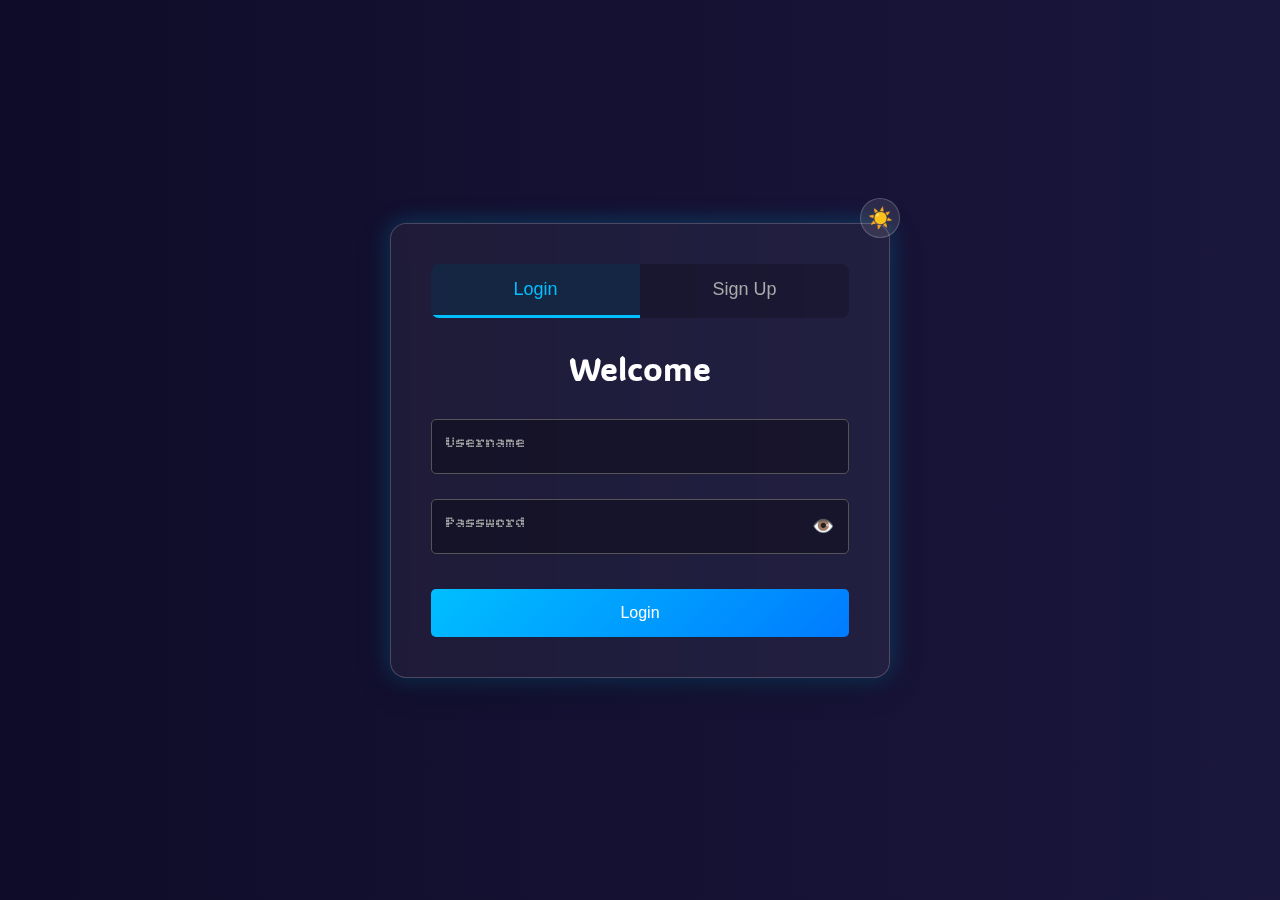
<file: templates/index.html>
<!DOCTYPE html>
<html lang="en">
<head>
    <meta charset="UTF-8">
    <meta name="viewport" content="width=device-width, initial-scale=1.0">
    <title>Futuristic Login / Signup</title>
    <link href='https://fonts.googleapis.com/css?family=ADLaM Display' rel='stylesheet'>
    <link href='https://fonts.googleapis.com/css?family=Bitcount' rel='stylesheet'>
    <link rel="stylesheet" href="/static/style.css">
</head>
<body>
    <div class="container">
        
        <button id="themeToggleBtn" class="theme-toggle">☀️</button>
        
        <div class="form-container">
            
            <div class="tab-switcher">
                <button class="tab-btn active" id="showLogin">Login</button>
                <button class="tab-btn" id="showSignup">Sign Up</button>
            </div>

            <form id="loginForm" class="form-content active">
                <h2>Welcome</h2>
                
                <div class="form-group">
                    <input type="text" id="username" name="username" placeholder=" " required>
                    <label for="username">Username</label>
                </div>

                <div class="form-group">
                    <div class="password-container">
                        <input type="password" id="loginPassword" name="password" placeholder=" " required>
                        <label for="loginPassword">Password</label>
                        <button type="button" class="toggle-password" onclick="togglePassword('loginPassword')">👁️</button>
                    </div>
                </div>
                
                <button type="submit">Login</button>
                
            </form>

            <form id="signupForm" class="form-content">
                <h2>Create Your Account</h2>

                <div class="form-group">
                    <input type="text" id="signupUsername" name="name" placeholder=" " required>
                    <label for="name">Enter your name</label>
                </div>

                <div class="form-group">
                    <div class="password-container">
                        <input type="password" id="signupPassword" name="password" placeholder=" " required>
                        <label for="signupPassword">Password</label>
                        <button type="button" class="suggest-password-btn" id="suggestPassword" title="Generate Strong Password">✨</button>
                        <button type="button" class="toggle-password" onclick="togglePassword('signupPassword')">👁️</button>
                    </div>
                    
                    <div class="password-strength">
                        <div class="strength-bar" id="strengthBar"></div>
                        <span class="strength-text" id="strengthText"></span>
                    </div>
                </div>

                <div class="form-group">
                    <div class="password-container">
                        <input type="password" id="confirmPassword" name="confirmPassword" placeholder=" " required>
                        <label for="confirmPassword">Confirm Password</label>
                        <button type="button" class="toggle-password" onclick="togglePassword('confirmPassword')">👁️</button>
                    </div>
                </div>
                
                <div class="form-group captcha-group">
                    <input type="number" id="captchaInput" name="captcha" placeholder=" " required>
                    <label for="captchaInput" id="captchaLabel">Verification: 3 + 5 = ?</label>
                </div>

                <button type="submit">Sign Up</button>
            </form>

            <p class="message" id="message"></p>

        </div>
    </div>
<script src="/static/script.js"></script>
</body>
</html>
</file>
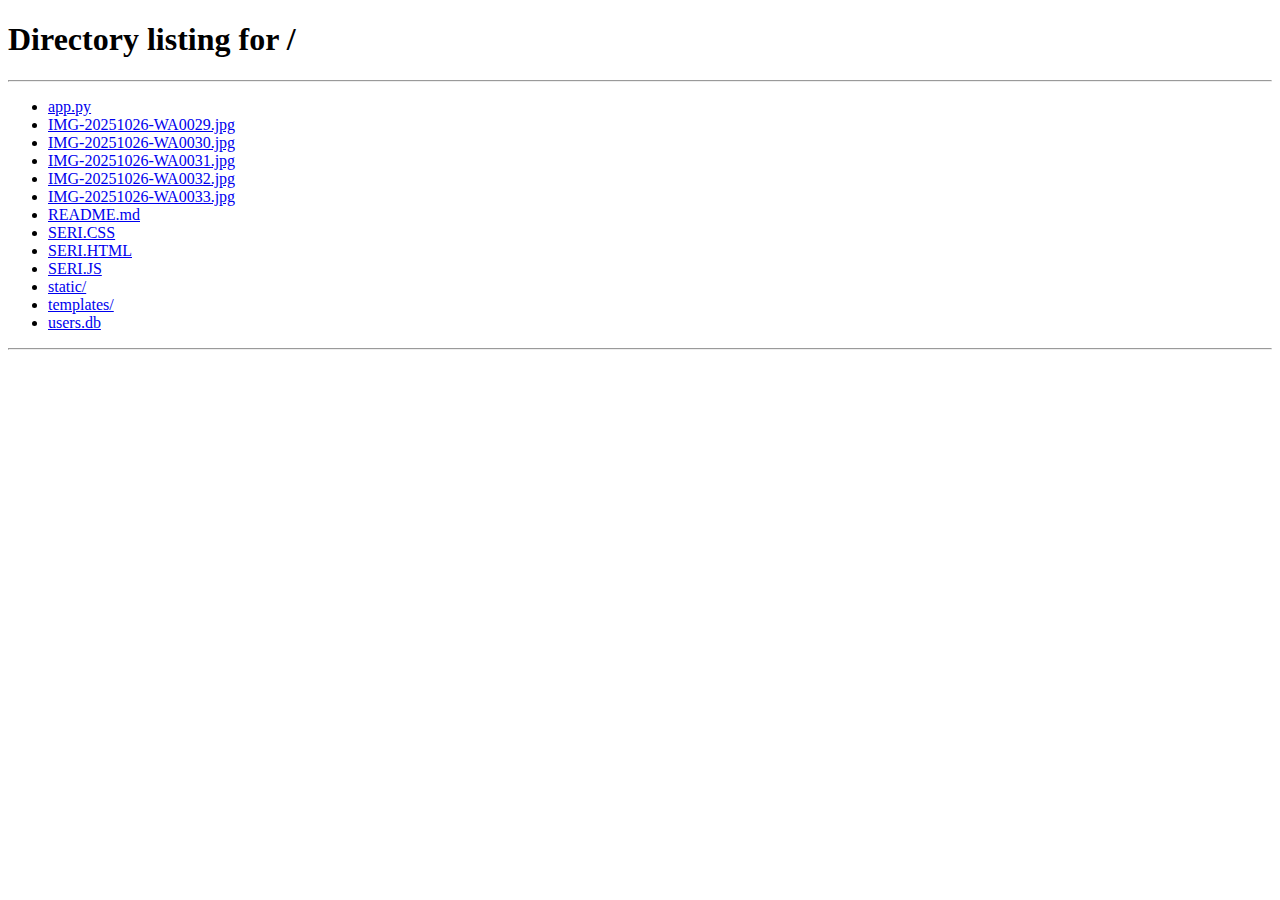
<file: templates/profile.html>
<!DOCTYPE html>
<html lang="en">
<head>
    <meta charset="UTF-8">
    <meta name="viewport" content="width=device-width, initial-scale=1.0">
    <title>Edit Profile - EcoLearn</title>
    <link href="https://fonts.googleapis.com/css2?family=Inter:wght@400;500;600;700;800&display=swap" rel="stylesheet">
    <style>
        * {
            margin: 0;
            padding: 0;
            box-sizing: border-box;
        }

        body {
            font-family: 'Inter', sans-serif;
            background: linear-gradient(135deg, #667eea 0%, #764ba2 100%);
            min-height: 100vh;
            display: flex;
            align-items: center;
            justify-content: center;
            padding: 20px;
        }

        .profile-container {
            background: white;
            border-radius: 24px;
            box-shadow: 0 20px 60px rgba(0, 0, 0, 0.3);
            max-width: 800px;
            width: 100%;
            padding: 40px;
            animation: slideIn 0.5s ease;
        }

        @keyframes slideIn {
            from {
                opacity: 0;
                transform: translateY(-20px);
            }
            to {
                opacity: 1;
                transform: translateY(0);
            }
        }

        .profile-header {
            text-align: center;
            margin-bottom: 40px;
            padding-bottom: 20px;
            border-bottom: 2px solid #f3f4f6;
        }

        .profile-header h1 {
            font-size: 2.5rem;
            background: linear-gradient(135deg, #667eea 0%, #764ba2 100%);
            -webkit-background-clip: text;
            background-clip: text;
            -webkit-text-fill-color: transparent;
            margin-bottom: 10px;
        }

        .profile-header p {
            color: #6b7280;
            font-size: 1.1rem;
        }

        .avatar-picker {
            display: grid;
            grid-template-columns: repeat(auto-fit, minmax(140px, 1fr));
            gap: 20px;
            margin-bottom: 30px;
        }

        .avatar-option {
            background: #f9fafb;
            border: 3px solid #e5e7eb;
            border-radius: 16px;
            padding: 20px;
            cursor: pointer;
            text-align: center;
            transition: all 0.3s ease;
            position: relative;
        }

        .avatar-option:hover {
            background: #f3f4f6;
            transform: translateY(-5px);
            box-shadow: 0 10px 20px rgba(0, 0, 0, 0.1);
        }

        .avatar-option.selected {
            background: linear-gradient(135deg, #667eea 0%, #764ba2 100%);
            border-color: #667eea;
            box-shadow: 0 0 0 3px rgba(102, 126, 234, 0.3);
        }

        .avatar-option.selected .avatar-name {
            color: white;
        }

        .avatar-option img {
            width: 100px;
            height: 100px;
            border-radius: 50%;
            margin-bottom: 10px;
            border: 3px solid white;
            box-shadow: 0 4px 8px rgba(0, 0, 0, 0.1);
        }

        .avatar-name {
            font-weight: 600;
            color: #1f2937;
            font-size: 0.9rem;
            text-transform: capitalize;
        }

        #saveAvatar {
            width: 100%;
            padding: 16px;
            background: linear-gradient(135deg, #667eea 0%, #764ba2 100%);
            color: white;
            border: none;
            border-radius: 16px;
            font-size: 1.1rem;
            font-weight: 600;
            cursor: pointer;
            transition: all 0.3s ease;
            margin-bottom: 20px;
        }

        #saveAvatar:hover {
            transform: translateY(-2px);
            box-shadow: 0 10px 20px rgba(102, 126, 234, 0.3);
        }

        .back-link {
            display: block;
            text-align: center;
            color: #667eea;
            text-decoration: none;
            font-weight: 600;
            transition: color 0.3s ease;
        }

        .back-link:hover {
            color: #764ba2;
        }

        .selected-badge {
            position: absolute;
            top: 10px;
            right: 10px;
            background: #10b981;
            color: white;
            border-radius: 50%;
            width: 30px;
            height: 30px;
            display: flex;
            align-items: center;
            justify-content: center;
            font-size: 1.2rem;
        }
    </style>
</head>
<body>
    <div class="profile-container">
        <div class="profile-header">
            <h1>🎨 Customize Avatar</h1>
            <p>Choose your avatar style from the options below</p>
        </div>

        <div class="avatar-picker" id="avatarPicker">
            <!-- Avatars will be loaded here -->
        </div>

        <button id="saveAvatar">Save Avatar</button>
        <a href="/dashboard" class="back-link">← Back to Dashboard</a>
    </div>

    <script src="/static/profile.js"></script>
</body>
</html>
</file>
<file: static/style.css>
/* Reset and base styles */
* {
    margin: 0;
    padding: 0;
    box-sizing: border-box;
}

body {
    font-family: 'Segoe UI', Tahoma, Geneva, Verdana, sans-serif;
    background: linear-gradient(270deg, #24243e, #302b63, #0f0c29);
    background-size: 600% 600%;
    min-height: 100vh;
    padding: 20px;
    color: #f0f0f0;
    font-family: Bitcount;
    display: flex;
    align-items: center;
    justify-content: center;
    /* Smooth transition for theme change */
    transition: background-color 0.3s ease, color 0.3s ease;
}

.container {
    width: 100%;
    max-width: 500px;
    margin: 0 auto;
    position: relative; /* Needed for absolute positioning of the theme button */
}
h2{
    font-family: 'ADLaM Display', sans-serif;
    font-size: 2.5em;
    font-weight: 600;
    margin-bottom: 20px;
    text-align: center;
}

/* --- Theme Toggle Button Styles --- */
.theme-toggle {
    position: absolute;
    top: -25px; /* Positioned above and to the right of the form */
    right: -10px;
    background: rgba(255, 255, 255, 0.1);
    border: 1px solid rgba(255, 255, 255, 0.2);
    color: white;
    width: 40px;
    height: 40px;
    border-radius: 50%;
    font-size: 20px;
    cursor: pointer;
    transition: all 0.3s ease;
    z-index: 100;
}
.theme-toggle:hover {
    background: rgba(255, 255, 255, 0.2);
    transform: scale(1.1);
}
/* --- End of Theme Toggle Styles --- */


/* Glassmorphism Form Container */
.form-container {
    background: rgba(255, 255, 255, 0.05);
    backdrop-filter: blur(15px);
    -webkit-backdrop-filter: blur(15px);
    padding: 40px;
    border-radius: 16px;
    border: 1px solid rgba(255, 255, 255, 0.2);
    box-shadow: 0 8px 32px rgba(0, 0, 0, 0.3), 0 0 25px rgba(0, 191, 255, 0.3);
    text-align: center;
    transition: all 0.3s ease; /* Smooth transition for theme change */
}

.form-container h2 {
    color: #ffffff;
    margin-bottom: 30px;
    font-weight: 300;
    font-size: 2em;
    transition: color 0.3s ease;
}

/* Tab Switcher */
.tab-switcher {
    display: flex;
    margin-bottom: 30px;
    background: rgba(0, 0, 0, 0.2);
    border-radius: 8px;
    overflow: hidden;
    transition: background-color 0.3s ease;
}
.tab-btn {
    flex: 1;
    background: transparent;
    border: none;
    color: #aaa;
    padding: 15px;
    cursor: pointer;
    font-size: 18px;
    font-weight: 500;
    transition: all 0.3s ease;
    border-bottom: 3px solid transparent;
}
.tab-btn.active {
    color: #00bfff;
    background: rgba(0, 191, 255, 0.1);
    border-bottom-color: #00bfff;
}

/* Form Content (Login/Signup) */
.form-content {
    display: none; /* Hidden by default */
}
.form-content.active {
    display: block; /* Shown when active */
}


/* Floating Label Form Group */
.form-group {
    margin-bottom: 25px;
    position: relative;
    text-align: left;
}

.form-group label {
    position: absolute;
    top: 15px;
    left: 15px;
    color: #aaa;
    font-size: 16px;
    pointer-events: none;
    transition: all 0.3s ease;
}

.form-group input,
.form-group select {
    width: 100%;
    padding: 15px;
    padding-top: 20px; /* Make space for label */
    background: rgba(0, 0, 0, 0.3);
    border: 1px solid #555;
    border-radius: 5px;
    font-size: 16px;
    color: #f0f0f0;
    transition: all 0.3s ease;
}

/* Floating Label Animation */
.form-group input:focus,
.form-group input:not(:placeholder-shown) {
    outline: none;
    border-color: #00bfff;
    box-shadow: 0 0 10px rgba(0, 191, 255, 0.5);
}
.form-group input:focus + label,
.form-group input:not(:placeholder-shown) + label {
    top: 5px;
    left: 15px;
    font-size: 12px;
    color: #00bfff;
}

/* Specific for Captcha input type=number */
.form-group input[type="number"] {
    -moz-appearance: textfield;
}
.form-group input[type="number"]::-webkit-outer-spin-button,
.form-group input[type="number"]::-webkit-inner-spin-button {
    -webkit-appearance: none;
    margin: 0;
}


/* Password container */
.password-container {
    position: relative;
    display: flex;
    align-items: center;
}
.password-container input {
    width: 100%;
    padding-right: 85px; /* Make space for two buttons */
}
.password-container label {
    z-index: 1; 
}

.toggle-password {
    position: absolute;
    right: 10px;
    top: 50%;
    transform: translateY(-50%);
    background: none;
    border: none;
    cursor: pointer;
    font-size: 18px;
    padding: 5px;
    color: #aaa;
    z-index: 2;
    transition: color 0.3s ease;
}

/* NEW: Suggest Password Button */
.suggest-password-btn {
    position: absolute;
    right: 45px; /* Position next to the toggle button */
    top: 50%;
    transform: translateY(-50%);
    background: none;
    border: none;
    cursor: pointer;
    font-size: 18px;
    padding: 5px;
    color: #00bfff;
    z-index: 2;
    transition: transform 0.2s ease, color 0.3s ease;
}
.suggest-password-btn:hover {
    transform: translateY(-50%) scale(1.2);
}


/* --- UPDATED: Strong Password Feature --- */
.password-strength {
    margin-top: 8px;
    height: 25px; /* Made the bar taller */
    background: rgba(0, 0, 0, 0.3);
    border-radius: 3px;
    overflow: hidden;
    position: relative; /* For positioning child elements */
    display: flex; /* To center the text */
    align-items: center;
    justify-content: center;
    transition: background-color 0.3s ease;
}
.strength-bar {
    position: absolute; /* The colored bar sits behind the text */
    top: 0;
    left: 0;
    height: 100%;
    width: 0%;
    border-radius: 3px;
    transition: width 0.3s ease, background-color 0.3s ease;
}
.strength-text {
    position: relative; /* Text sits on top of the bar */
    z-index: 2;
    font-size: 12px;
    font-weight: 600;
    color: #ffffff; /* Default color white */
    transition: color 0.3s ease;
}
/* --- End of Update --- */


/* Bar colors */
.strength-bar.weak { background-color: #ff1100; }
.strength-bar.medium { background-color: #fbff05; }
.strength-bar.strong { background-color: #09aa00; }


/* Futuristic Button */
button[type="submit"] {
    width: 100%;
    padding: 15px;
    background: linear-gradient(135deg, #00bfff 0%, #007bff 100%);
    color: white;
    border: none;
    border-radius: 5px;
    font-size: 16px;
    font-weight: 500;
    cursor: pointer;
    transition: transform 0.2s ease, box-shadow 0.3s ease;
    margin-top: 10px;
}
button[type="submit"]:hover {
    transform: translateY(-2px);
    box-shadow: 0 5px 15px rgba(0, 191, 255, 0.4);
}
button[type="submit"]:active {
    transform: translateY(0);
}

/* Message styles */
.message {
    margin-top: 15px;
    padding: 10px;
    border-radius: 5px;
    font-weight: 500;
    display: none;
}
.message.success {
    background-color: #d4edda;
    color: #155724;
}
.message.error {
    background-color: #f8d7da;
    color: #721c24;
}

/* Responsive design */
@media (max-width: 480px) {
    .form-container {
        padding: 30px 20px;
    }
    /* Reposition theme button on mobile */
    .theme-toggle {
        top: 10px;
        right: 10px;
    }
}

/* ################################### */
/* ###          Light Theme        ### */
/* ################################### */

/* These styles apply when body has the .light-theme class */

body.light-theme {
    background: #f0f2f5; /* Light gray background */
    color: #333; /* Dark text for readability */
}

/* Light mode theme toggle button */
body.light-theme .theme-toggle {
    background: rgba(0, 0, 0, 0.1);
    border: 1px solid rgba(0, 0, 0, 0.1);
    color: #333;
}
body.light-theme .theme-toggle:hover {
    background: rgba(0, 0, 0, 0.2);
}

/* Light-mode glass effect for the form */
body.light-theme .form-container {
    background: rgba(255, 255, 255, 0.5);
    backdrop-filter: blur(10px);
    -webkit-backdrop-filter: blur(10px);
    border: 1px solid rgba(0, 0, 0, 0.1);
    box-shadow: 0 8px 32px rgba(0, 0, 0, 0.1); /* Lighter shadow */
}

/* Light mode headings */
body.light-theme .form-container h2 {
    color: #111;
}

/* Light mode tabs */
body.light-theme .tab-switcher {
    background: rgba(0, 0, 0, 0.05);
}
body.light-theme .tab-btn {
    color: #555;
}
body.light-theme .tab-btn.active {
    color: #007bff;
    background: rgba(0, 123, 255, 0.1);
    border-bottom-color: #007bff;
}

/* Light mode inputs and labels */
body.light-theme .form-group label {
    color: #555;
}
body.light-theme .form-group input {
    background: rgba(255, 255, 255, 0.7);
    border: 1px solid #ccc;
    color: #111;
}

/* Light mode focused inputs */
body.light-theme .form-group input:focus,
body.light-theme .form-group input:not(:placeholder-shown) {
    border-color: #007bff;
    box-shadow: 0 0 10px rgba(0, 123, 255, 0.3);
}
body.light-theme .form-group input:focus + label,
body.light-theme .form-group input:not(:placeholder-shown) + label {
    color: #007bff;
}

/* Light mode password buttons */
body.light-theme .toggle-password {
    color: #555;
}
body.light-theme .suggest-password-btn {
    color: #007bff;
}

/* Light mode password strength bar */
body.light-theme .password-strength {
    background: rgba(0, 0, 0, 0.1);
}

/* Light mode password strength text (JS also controls this) */
body.light-theme .strength-text {
    color: #ffffff; /* Default white (JS will override) */
}

/* Black text on yellow (JS also controls this) */
body.light-theme .strength-bar.medium + .strength-text {
    color: #000000; 
}
</file>
